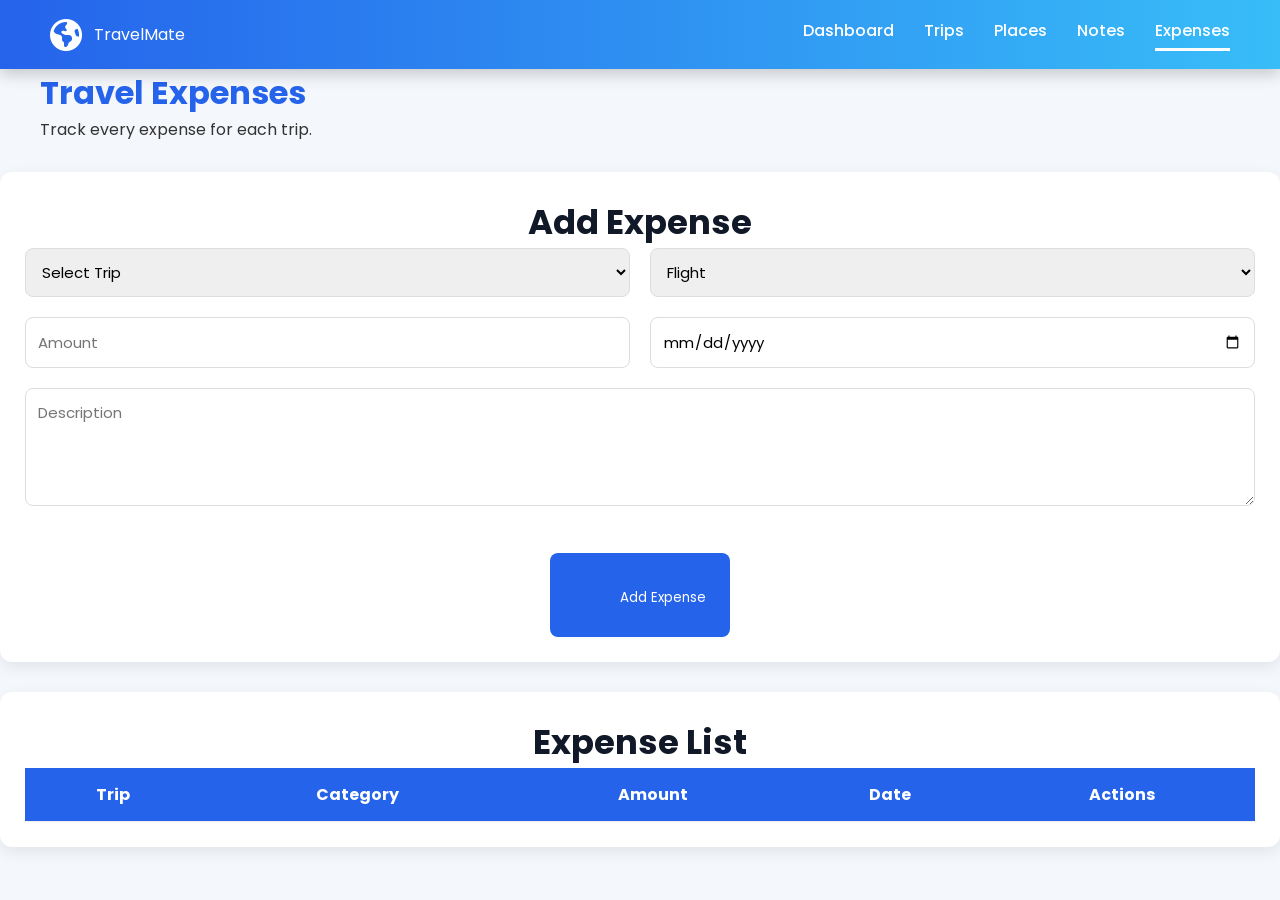
<file: frontend/html/expenses.html>
<!DOCTYPE html>
<html lang="en">

<head>

    <meta charset="UTF-8">
    <meta name="viewport"
          content="width=device-width, initial-scale=1.0">

    <title>TravelMate - Expenses</title>

    <link rel="stylesheet" href="../style.css">
    <link rel="stylesheet" href="../css/expenses.css">

    <link rel="stylesheet"
          href="https://cdnjs.cloudflare.com/ajax/libs/font-awesome/6.7.2/css/all.min.css">

</head>

<body>

<header>

    <div class="logo">

        <i class="fa-solid fa-earth-americas"></i>

        <span>TravelMate</span>

    </div>

    <nav>

        <a href="../index.html">Dashboard</a>
        <a href="trips.html">Trips</a>
        <a href="places.html">Places</a>
        <a href="notes.html">Notes</a>
        <a href="expenses.html" class="active">Expenses</a>

    </nav>

</header>

<div class="container">

    <div class="page-title">

        <h1>Travel Expenses</h1>

        <p>Track every expense for each trip.</p>

    </div>

    <div class="card">

        <h2>Add Expense</h2>

        <form id="expenseForm">

    <div class="grid">

        <select id="tripSelect">

            <option selected disabled>
                Select Trip
            </option>

        </select>

        <select id="category">

            <option>Flight</option>
            <option>Hotel</option>
            <option>Food</option>
            <option>Shopping</option>
            <option>Transport</option>
            <option>Other</option>

        </select>

        <input
            type="number"
            id="amount"
            placeholder="Amount"
            required
        >

        <input
            type="date"
            id="expenseDate"
            required
        >

    </div>

    <textarea
        id="description"
        rows="4"
        placeholder="Description"
    ></textarea>

    <button type="submit">

        <i class="fa-solid fa-wallet"></i>

        Add Expense

    </button>

</form>

    </div>

    <div class="card">

        <h2>Expense List</h2>

        <table>

            <thead>

                <tr>

                    <th>Trip</th>
                    <th>Category</th>
                    <th>Amount</th>
                    <th>Date</th>
                    <th>Actions</th>

                </tr>

            </thead>

            <tbody id="expensesTable">

</tbody>

        </table>

    </div>

</div>

<script src="../js/expenses.js"></script>

</body>

</html>
</file>
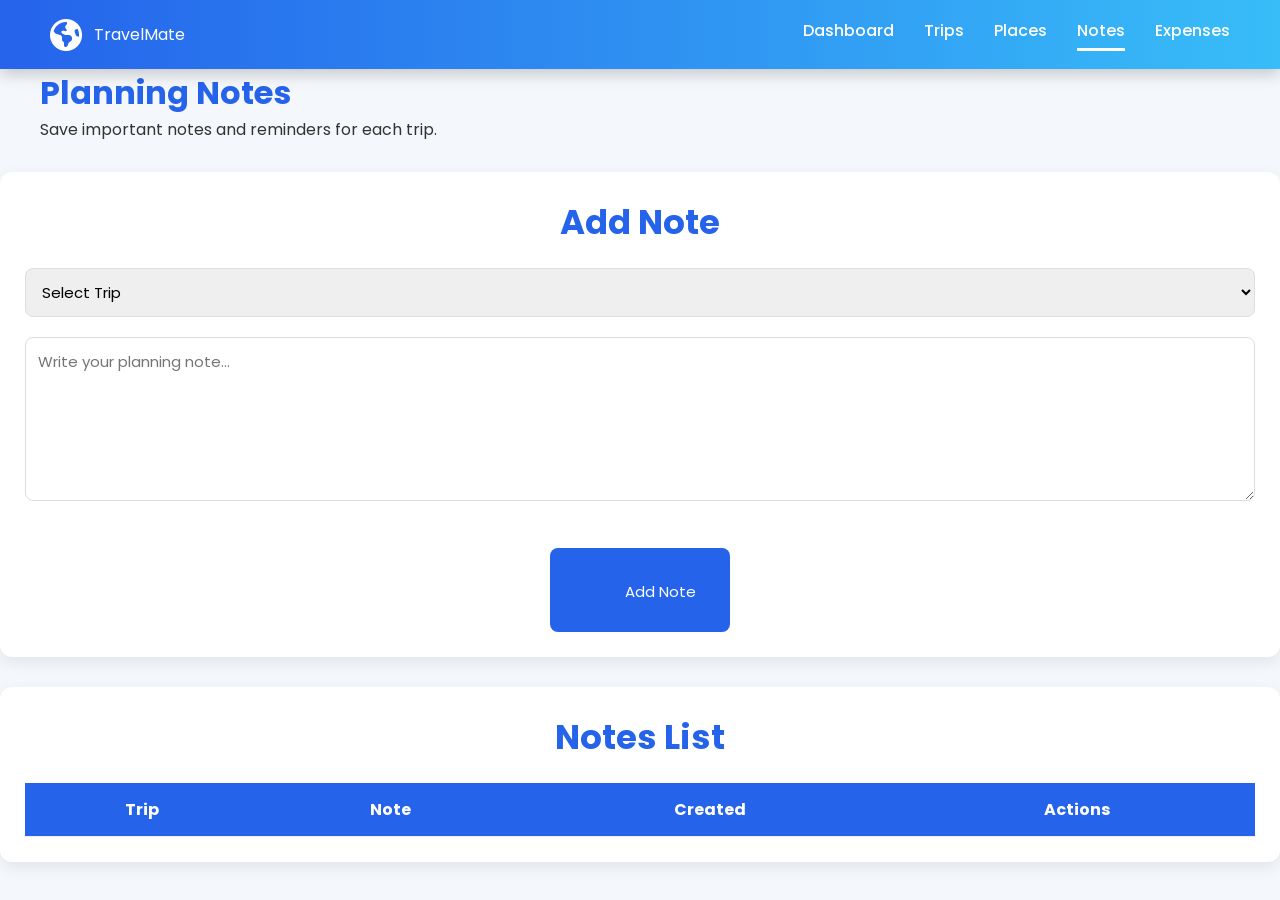
<file: frontend/html/notes.html>
<!DOCTYPE html>
<html lang="en">

<head>

    <meta charset="UTF-8">

    <meta
        name="viewport"
        content="width=device-width, initial-scale=1.0"
    >

    <title>TravelMate - Notes</title>

    <link rel="stylesheet" href="../style.css">

    <link rel="stylesheet" href="../css/notes.css">

    <link
        rel="stylesheet"
        href="https://cdnjs.cloudflare.com/ajax/libs/font-awesome/6.7.2/css/all.min.css"
    >

</head>

<body>

<header>

    <div class="logo">

        <i class="fa-solid fa-earth-americas"></i>

        <span>TravelMate</span>

    </div>

    <nav>

        <a href="../index.html">Dashboard</a>

        <a href="trips.html">Trips</a>

        <a href="places.html">Places</a>

        <a href="notes.html" class="active">Notes</a>

        <a href="expenses.html">Expenses</a>

    </nav>

</header>

<div class="container">

    <div class="page-title">

        <h1>Planning Notes</h1>

        <p>
            Save important notes and reminders for each trip.
        </p>

    </div>

    <div class="card">

        <h2>Add Note</h2>

        <form id="noteForm">

            <div class="grid">

                <select id="tripSelect" required>

                    <option selected disabled>
                        Select Trip
                    </option>

                </select>

            </div>

            <textarea
                id="noteText"
                rows="6"
                placeholder="Write your planning note..."
                required
            ></textarea>

            <button type="submit">

                <i class="fa-solid fa-note-sticky"></i>

                Add Note

            </button>

        </form>

    </div>

    <div class="card">

        <h2>Notes List</h2>

        <table>

            <thead>

                <tr>

                    <th>Trip</th>

                    <th>Note</th>
                    <th>Created</th>
                    <th>Actions</th>

                </tr>

            </thead>

            <tbody id="notesTable">

            </tbody>

        </table>

    </div>

</div>

<script src="../js/notes.js"></script>

</body>

</html>
</file>
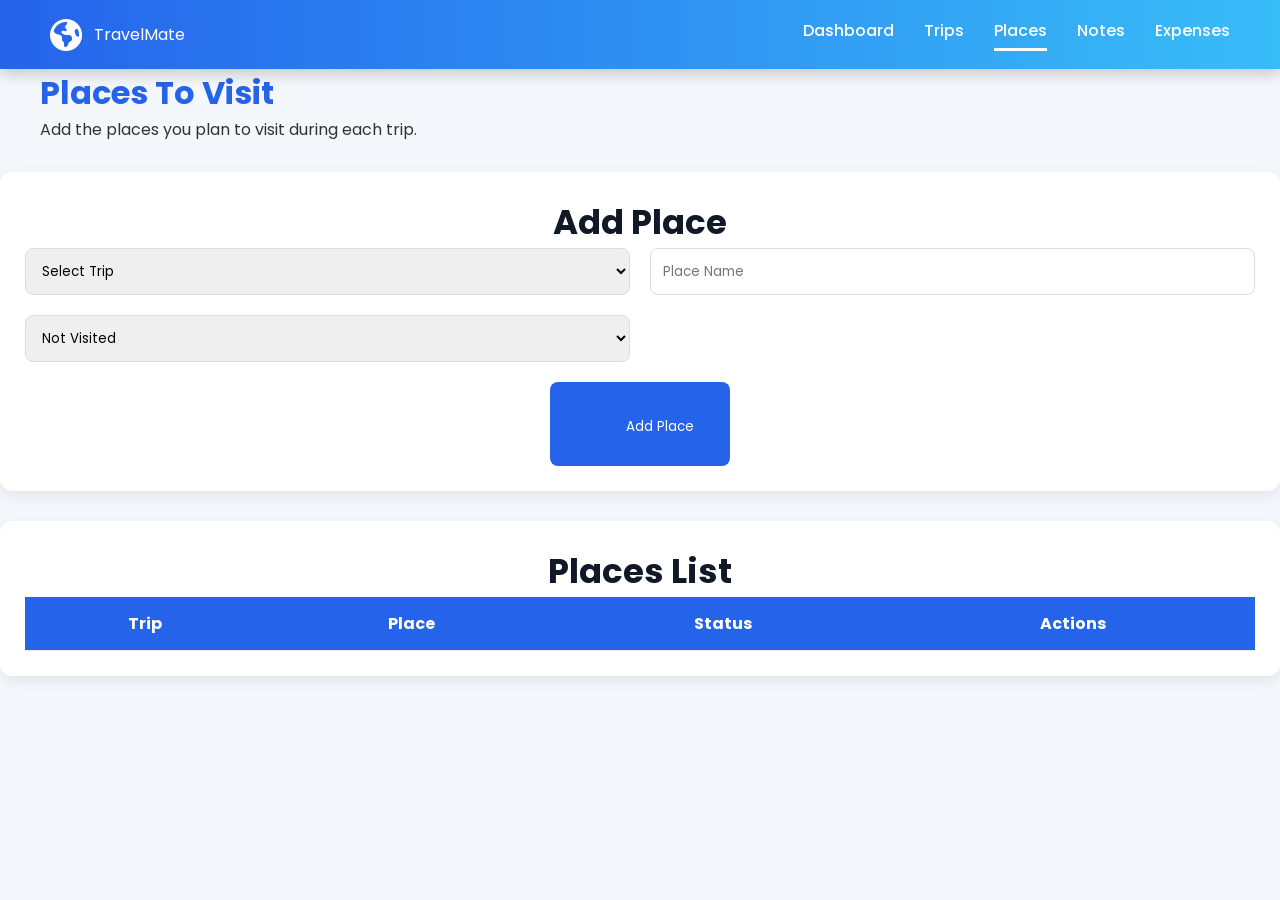
<file: frontend/html/places.html>
<!doctype html>
<html lang="en">
  <head>
    <meta charset="UTF-8" />
    <meta name="viewport" content="width=device-width, initial-scale=1.0" />

    <title>TravelMate - Places</title>

    <link rel="stylesheet" href="../style.css" />
    <link rel="stylesheet" href="../css/places.css" />

    <link
      rel="stylesheet"
      href="https://cdnjs.cloudflare.com/ajax/libs/font-awesome/6.7.2/css/all.min.css"
    />
  </head>

  <body>
    <header>
      <div class="logo">
        <i class="fa-solid fa-earth-americas"></i>
        <span>TravelMate</span>
      </div>

      <nav>
        <a href="../index.html">Dashboard</a>
        <a href="trips.html">Trips</a>
        <a href="places.html" class="active">Places</a>
        <a href="notes.html">Notes</a>
        <a href="expenses.html">Expenses</a>
      </nav>
    </header>

    <div class="container">
      <div class="page-title">
        <h1>Places To Visit</h1>

        <p>Add the places you plan to visit during each trip.</p>
      </div>

      <div class="card">
        <h2>Add Place</h2>

        <form id="placeForm">
          <div class="grid">
            <select id="tripSelect">
              <option selected disabled>Select Trip</option>
            </select>

            <input
              type="text"
              id="placeName"
              placeholder="Place Name"
              required
            />

            <select id="visited">
              <option value="0">Not Visited</option>
              <option value="1">Visited</option>
            </select>
          </div>

          <button type="submit">
            <i class="fa-solid fa-plus"></i>

            Add Place
          </button>
        </form>
      </div>

      <div class="card">
        <h2>Places List</h2>

        <table>

    <thead>

        <tr>

            <th>Trip</th>
            <th>Place</th>
            <th>Status</th>
            <th>Actions</th>

        </tr>

    </thead>

    <tbody id="placesTable">

    </tbody>

</table>
      </div>
    </div>

    <script src="../js/places.js"></script>
  </body>
</html>
</file>
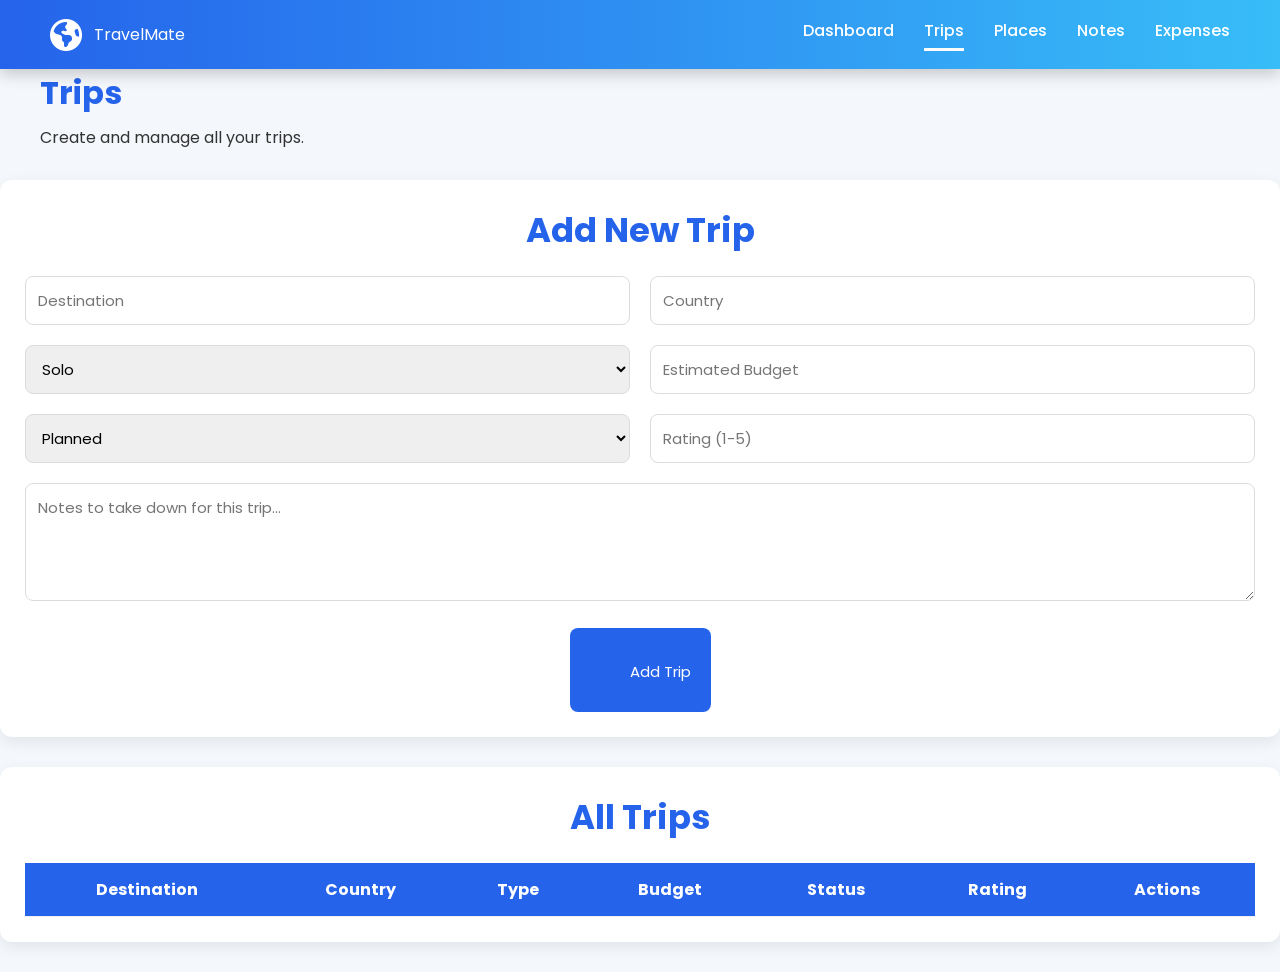
<file: frontend/html/trips.html>
<!DOCTYPE html>
<html lang="en">

<head>

    <meta charset="UTF-8">
    <meta name="viewport" content="width=device-width, initial-scale=1.0">

    <title>TravelMate - Trips</title>

    <link rel="stylesheet" href="../style.css">
    <link rel="stylesheet" href="../css/trips.css">

    <link
        rel="stylesheet"
        href="https://cdnjs.cloudflare.com/ajax/libs/font-awesome/6.7.2/css/all.min.css"
    >

</head>

<body>

<header>

    <div class="logo">
        <i class="fa-solid fa-earth-americas"></i>
        <span>TravelMate</span>
    </div>

    <nav>

        <a href="../index.html">Dashboard</a>
        <a href="trips.html" class="active">Trips</a>
        <a href="places.html">Places</a>
        <a href="notes.html">Notes</a>
        <a href="expenses.html">Expenses</a>

    </nav>

</header>


<div class="container">

    <div class="page-title">

        <h1>Trips</h1>

        <p>Create and manage all your trips.</p>

    </div>


    <div class="card">

        <h2>Add New Trip</h2>

        <form id="tripForm">

            <div class="grid">

                <input
                    type="text"
                    id="destination"
                    placeholder="Destination"
                    required
                >

                <input
                    type="text"
                    id="country"
                    placeholder="Country"
                    required
                >

                <select id="travelType">

                    <option>Solo</option>
                    <option>Friends</option>
                    <option>Family</option>
                    <option>Business</option>
                    <option>Other</option>

                </select>

                <input
                    type="number"
                    id="budget"
                    placeholder="Estimated Budget"
                    required
                >

                <select id="status">

                    <option>Planned</option>
                    <option>Completed</option>

                </select>

                <input
                    type="number"
                    id="rating"
                    placeholder="Rating (1-5)"
                    min="1"
                    max="5"
                >

            </div>

            <textarea
                id="notes"
                rows="4"
                placeholder="Notes to take down for this trip..."
            ></textarea>

            <button type="submit">

                <i class="fa-solid fa-plus"></i>

                Add Trip

            </button>

        </form>

    </div>


    <div class="card">

        <h2>All Trips</h2>

        <table>

            <thead>

                <tr>

                    <th>Destination</th>
                    <th>Country</th>
                    <th>Type</th>
                    <th>Budget</th>
                    <th>Status</th>
                    <th>Rating</th>
                    <th>Actions</th>

                </tr>

            </thead>

            <tbody id="tripTable">

            </tbody>

        </table>

    </div>

</div>

<script src="../js/trips.js"></script>

</body>

</html>
</file>
<file: frontend/style.css>
/* Google Font */

@import url('https://fonts.googleapis.com/css2?family=Poppins:wght@300;400;500;600;700&display=swap');

*{
    margin:0;
    padding:0;
    box-sizing:border-box;
    font-family:"Poppins",sans-serif;
}

body{
    background:#f4f7fb;
    color:#333;
}

/* ---------------- NAVBAR ---------------- */

header{
    display:flex;
    justify-content:space-between;
    align-items:center;

    padding:18px 50px;

    background:linear-gradient(90deg,#2563eb,#38bdf8);

    color:white;

    box-shadow:0 5px 15px rgba(0,0,0,0.2);

    position:sticky;
    top:0;
    z-index:100;
}

.logo{
    display:flex;
    align-items:center;
    gap:12px;
}

.logo i{
    font-size:32px;
}

.logo h2{
    font-size:28px;
}

nav{
    display:flex;
    gap:30px;
}

nav a{
    color:white;
    text-decoration:none;
    font-weight:500;
    transition:.3s;
}

nav a:hover{
    color:#ffe082;
}

nav .active{
    border-bottom:3px solid white;
    padding-bottom:5px;
}

/* ---------------- MAIN ---------------- */

main{
    width:90%;
    margin:auto;
    margin-top:35px;
}

/* ---------------- WELCOME ---------------- */

.welcome{
    background:white;
    padding:30px;
    border-radius:15px;

    box-shadow:0 5px 15px rgba(0,0,0,.1);

    margin-bottom:35px;
}

.welcome h1{
    font-size:34px;
    color:#2563eb;
}

.welcome p{
    margin-top:10px;
    color:#666;
}

/* ---------------- DASHBOARD CARDS ---------------- */

.cards{

    display:grid;

    grid-template-columns:repeat(auto-fit,minmax(220px,1fr));

    gap:25px;

    margin-bottom:40px;

}

.card{

    background:white;

    padding:30px;

    border-radius:15px;

    text-align:center;

    box-shadow:0 10px 20px rgba(0,0,0,.08);

    transition:.3s;

}

.card:hover{

    transform:translateY(-8px);

}

.card i{

    font-size:42px;

    color:#2563eb;

    margin-bottom:18px;

}

.card h3{

    color:#666;

    margin-bottom:15px;

}

.card h2{

    font-size:34px;

    color:#111827;

}

/* ---------------- CHARTS ---------------- */

.chartSection{

    display:grid;

    grid-template-columns:repeat(auto-fit,minmax(400px,1fr));

    gap:25px;

    margin-bottom:40px;

}

.chartCard{

    background:white;

    padding:25px;

    border-radius:15px;

    box-shadow:0 10px 20px rgba(0,0,0,.08);

}

.chartCard h2{

    margin-bottom:20px;

    color:#2563eb;

    text-align:center;

}

/* ---------------- TABLE ---------------- */

.summaryCard{

    background:white;

    padding:30px;

    border-radius:15px;

    box-shadow:0 10px 20px rgba(0,0,0,.08);

}

.summaryCard h2{

    color:#2563eb;

    margin-bottom:20px;

}

table{

    width:100%;

    border-collapse:collapse;

}

table th{

    background:#2563eb;

    color:white;

    padding:14px;

}

table td{

    padding:12px;

    border-bottom:1px solid #ddd;

    text-align:center;

}

table tr:hover{

    background:#f2f7ff;

}

/* ---------------- FOOTER ---------------- */

footer{

    margin-top:50px;

    text-align:center;

    padding:20px;

    color:#666;

}

/* ---------------- RESPONSIVE ---------------- */

@media(max-width:900px){

header{

    flex-direction:column;

    gap:20px;

}

nav{

    flex-wrap:wrap;

    justify-content:center;

}

.chartSection{

    grid-template-columns:1fr;

}

}

@media(max-width:600px){

main{

    width:95%;

}

.card{

    padding:20px;

}

.welcome h1{

    font-size:26px;

}

.logo h2{

    font-size:22px;

}

}
</file>
<file: frontend/css/expenses.css>
.page-title{
    margin-bottom:30px;
    padding-left:40px;
}

.page-title h1{
    color:#2563eb;
}

.card{

    background:white;

    padding:25px;

    margin-bottom:30px;

    border-radius:12px;

    box-shadow:0 5px 15px rgba(0,0,0,.08);

}

.grid{

    display:grid;

    grid-template-columns:repeat(2,1fr);

    gap:20px;

    margin-bottom:20px;

}

input,
select,
textarea{

    width:100%;

    padding:12px;

    border-radius:8px;

    border:1px solid #ddd;

    font-size:15px;

}

textarea{

    resize:vertical;

    margin-bottom:20px;

}

form > button {

    display:block;

    margin:20px auto 0;

    min-width:180px;

    background:#2563eb;

    color:white;

    border:none;

    padding:12px 20px;

    border-radius:8px;

    cursor:pointer;

}

form > button:hover {

    background:#1d4ed8;

}

table{

    width:100%;

    border-collapse:collapse;

}

thead{

    background:#2563eb;

    color:white;

}

th,
td{

    padding:14px;

    text-align:center;

    border-bottom:1px solid #eee;

}

tbody tr:hover{

    background:#f4f8ff;

}
.action-btn {

    appearance: none;
    -webkit-appearance: none;

    width: 42px;
    height: 42px;
    min-width: 42px;

    padding: 0;
    margin: 0 4px;

    display: inline-flex;
    justify-content: center;
    align-items: center;

    border: none;
    border-radius: 8px;

    cursor: pointer;

    color: white;

    font-size: 16px;

}
.edit-btn {

    background-color: #f59e0b;
    color: white;

}

.edit-btn:hover {

    background-color: #d97706;

}

.delete-btn {

    background-color: #ef4444;
    color: white;

}

.delete-btn:hover {

    background-color: #dc2626;

}
</file>
<file: frontend/css/notes.css>
.page-title {
    margin-bottom: 30px;
    padding-left:40px;
}

.page-title h1 {
    color: #2563eb;
}

.card {
    background: white;
    padding: 25px;
    margin-bottom: 30px;
    border-radius: 12px;
    box-shadow: 0 5px 15px rgba(0, 0, 0, 0.08);
}

.card h2 {
    color: #2563eb;
    margin-bottom: 20px;
}

.grid {
    display: grid;
    grid-template-columns: 1fr;
    gap: 20px;
    margin-bottom: 20px;
}

select,
textarea {
    width: 100%;
    padding: 12px;
    border: 1px solid #ddd;
    border-radius: 8px;
    font-size: 15px;
    outline: none;
}

select:focus,
textarea:focus {
    border-color: #2563eb;
}

textarea {
    resize: vertical;
    margin-bottom: 20px;
    min-height: 140px;
}

#noteForm button[type="submit"] {
    display: block;
    margin: 20px auto 0;
    min-width: 180px;

    background: #2563eb;
    color: white;

    border: none;
    border-radius: 8px;

    padding: 12px 20px;

    cursor: pointer;
    font-size: 15px;
}

#noteForm button[type="submit"]:hover {
    background: #1d4ed8;
}

table {
    width: 100%;
    border-collapse: collapse;
}

thead {
    background: #2563eb;
    color: white;
}

th,
td {
    padding: 14px;
    text-align: center;
    border-bottom: 1px solid #eee;
}

tbody tr:hover {
    background: #f5f8ff;
}

.actions {
    white-space: nowrap;
    text-align: center;
}

.action-btn {
    width: 42px;
    height: 42px;

    border: none;
    border-radius: 8px;

    display: inline-flex;
    justify-content: center;
    align-items: center;

    margin: 0 4px;
    padding: 0;

    cursor: pointer;
    color: white;
    font-size: 16px;
}

.edit-btn {
    background: #f59e0b;
}

.edit-btn:hover {
    background: #d97706;
}

.delete-btn {
    background: #ef4444;
}

.delete-btn:hover {
    background: #dc2626;
}

.note-cell {
    text-align: left;
    max-width: 450px;
    white-space: pre-wrap;
    word-break: break-word;
}
</file>
<file: frontend/css/places.css>
.page-title {
  margin-bottom: 30px;
  padding-left:40px;
}

.page-title h1 {
  color: #2563eb;
}

.card {
  background: white;

  padding: 25px;

  margin-bottom: 30px;

  border-radius: 12px;

  box-shadow: 0 5px 15px rgba(0, 0, 0, 0.08);
}

.grid {
  display: grid;

  grid-template-columns: repeat(2, 1fr);

  gap: 20px;

  margin-bottom: 20px;
}

input,
select {
  width: 100%;

  padding: 12px;

  border-radius: 8px;

  border: 1px solid #ddd;
}

button {
  background: #2563eb;

  color: white;

  border: none;

  padding: 12px 20px;

  border-radius: 8px;

  cursor: pointer;
}

button:hover {
  background: #1d4ed8;
}

table {
  width: 100%;

  border-collapse: collapse;
}

thead {
  background: #2563eb;

  color: white;
}

th,
td {
  padding: 14px;

  text-align: center;

  border-bottom: 1px solid #eee;
}

tbody tr:hover {
  background: #f5f8ff;
}
#placeForm button[type="submit"] {
    display: block;
    margin: 20px auto 0;
    min-width: 180px;
}

.action-btn {
    width: 42px;
    height: 42px;

    border: none;
    border-radius: 8px;

    display: inline-flex;
    justify-content: center;
    align-items: center;

    cursor: pointer;
    color: white;
    font-size: 16px;

    margin: 0 4px;
    padding: 0;
}

.edit-btn {
    background: #f59e0b;
}

.edit-btn:hover {
    background: #d97706;
}

.delete-btn {
    background: #ef4444;
}

.delete-btn:hover {
    background: #dc2626;
}

.actions {
    white-space: nowrap;
    text-align: center;
}
.action-btn {
    width: 42px;
    height: 42px;
    border: none;
    border-radius: 8px;
    cursor: pointer;
    color: white;
    font-size: 16px;

    display: inline-flex;
    justify-content: center;
    align-items: center;

    margin: 0 4px;
}

.edit-btn {
    background: #f59e0b;
}

.edit-btn:hover {
    background: #d97706;
}

.delete-btn {
    background: #ef4444;
}

.delete-btn:hover {
    background: #dc2626;
}
</file>
<file: frontend/css/trips.css>
.page-title {
    margin-bottom: 30px;
    padding-left:40px;
}

.page-title h1 {
    color: #2563eb;
    margin-bottom: 8px;
}

.card {
    background: white;
    padding: 25px;
    border-radius: 12px;
    box-shadow: 0 5px 15px rgba(0,0,0,.08);
    margin-bottom: 30px;
}

.card h2 {
    color: #2563eb;
    margin-bottom: 20px;
}

.grid {
    display: grid;
    grid-template-columns: repeat(2,1fr);
    gap: 20px;
    margin-bottom: 20px;
}

input,
select,
textarea {
    width: 100%;
    padding: 12px;
    border: 1px solid #dcdcdc;
    border-radius: 8px;
    font-size: 15px;
    outline: none;
}

textarea {
    resize: vertical;
    margin-bottom: 20px;
}

input:focus,
select:focus,
textarea:focus {
    border-color: #2563eb;
}

button {
    background: #2563eb;
    color: white;
    border: none;
    padding: 12px 20px;
    border-radius: 8px;
    cursor: pointer;
    font-size: 15px;
}

button:hover {
    background: #1d4ed8;
}

table {
    width: 100%;
    border-collapse: collapse;
}

thead {
    background: #2563eb;
    color: white;
}

th,
td {
    padding: 14px;
    text-align: center;
    border-bottom: 1px solid #eee;
}

tbody tr:hover {
    background: #f4f8ff;
}

.action-btn {
    padding: 8px 12px;
    border-radius: 6px;
    color: white;
    border: none;
    cursor: pointer;
    margin: 2px;
}

.edit-btn {
    background: #f59e0b;
}

.delete-btn {
    background: #ef4444;
}
</file>
